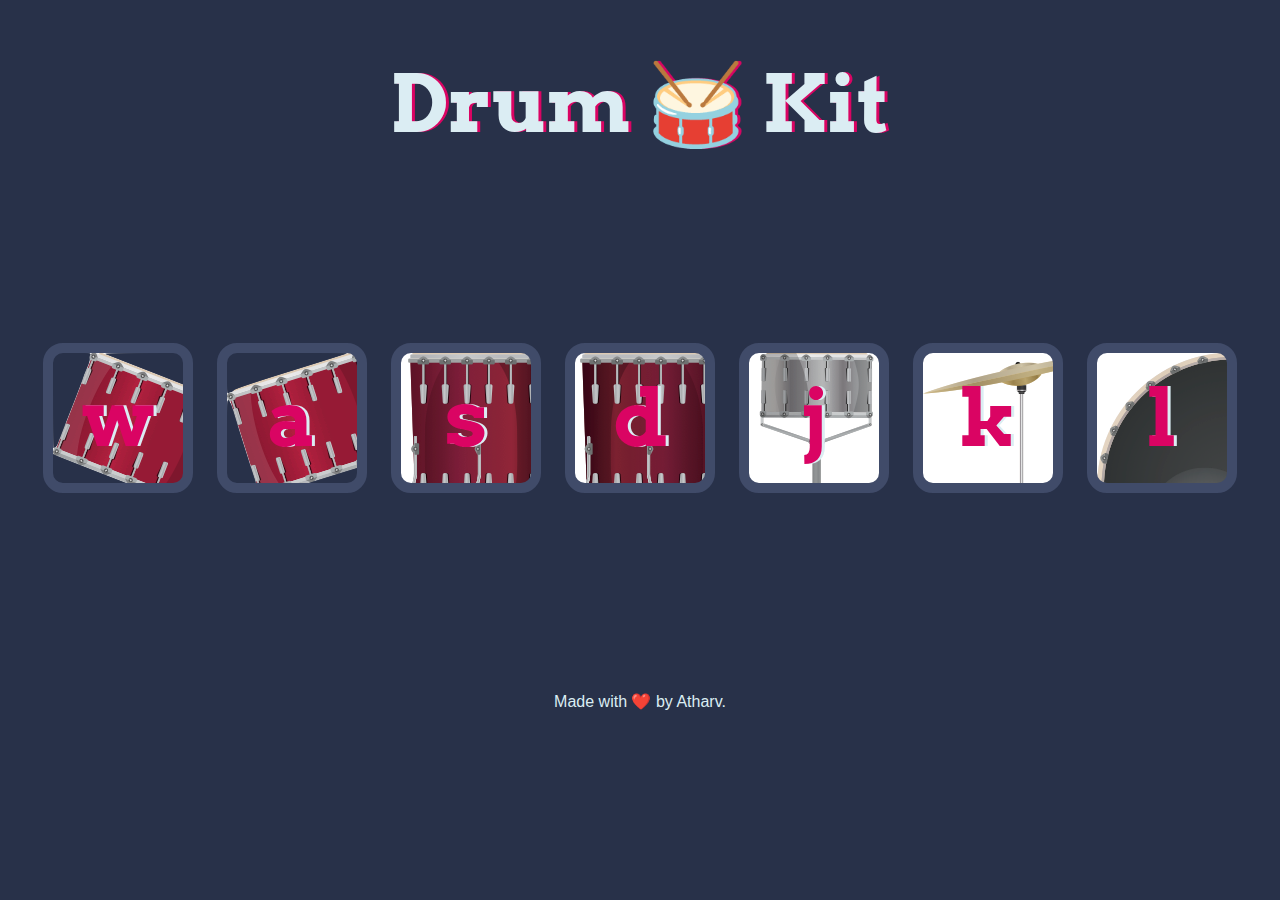
<file: index.html>
<!DOCTYPE html>
<html lang="en" dir="ltr">

<head>
  <meta charset="utf-8">
  <title>Drum Kit</title>
  <link rel="stylesheet" href="style.css">
  <link href="https://fonts.googleapis.com/css?family=Arvo" rel="stylesheet">
</head>

<body>

  <h1 id="title">Drum 🥁 Kit</h1>
  <div class="set">
    <button class="w drum">w</button>
    <button class="a drum">a</button>
    <button class="s drum">s</button>
    <button class="d drum">d</button>
    <button class="j drum">j</button>
    <button class="k drum">k</button>
    <button class="l drum">l</button>
  </div>


  <footer>
    Made with ❤️ by Atharv.
  </footer>

  <script src="script.js"></script>
</body>

</html>
</file>
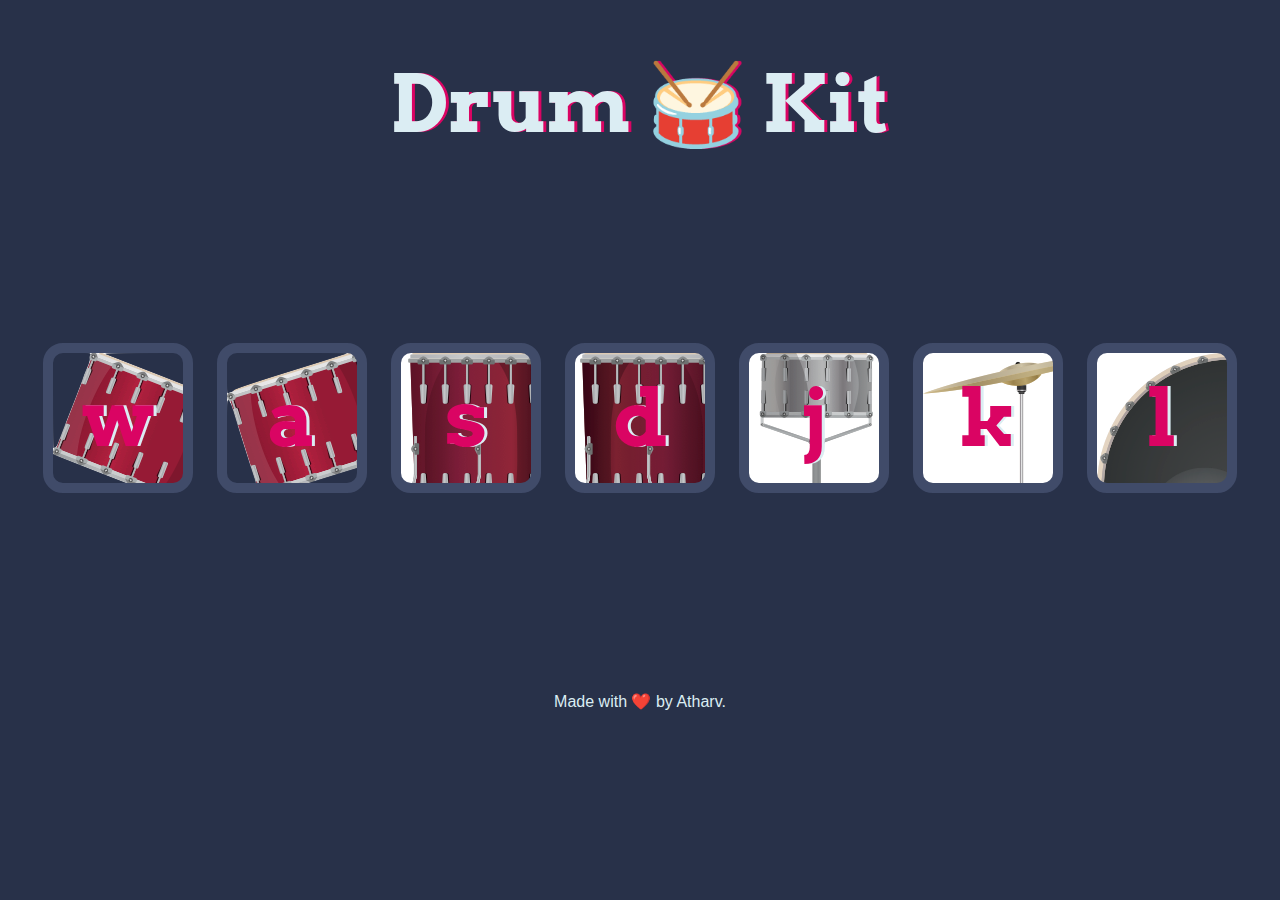
<file: drum.html>
<!DOCTYPE html>
<html lang="en" dir="ltr">

<head>
  <meta charset="utf-8">
  <title>Drum Kit</title>
  <link rel="stylesheet" href="drum.css">
  <link href="https://fonts.googleapis.com/css?family=Arvo" rel="stylesheet">
</head>

<body>

  <h1 id="title">Drum 🥁 Kit</h1>
  <div class="set">
    <button class="w drum">w</button>
    <button class="a drum">a</button>
    <button class="s drum">s</button>
    <button class="d drum">d</button>
    <button class="j drum">j</button>
    <button class="k drum">k</button>
    <button class="l drum">l</button>
  </div>


  <footer>
    Made with ❤️ by Atharv.
  </footer>

  <script src="drum.js"></script>
</body>

</html>
</file>
<file: style.css>
body {
    text-align: center;
    background-color: #283149;
}

h1 {
    font-size: 5rem;
    color: #DBEDF3;
    font-family: "Arvo", cursive;
    text-shadow: 3px 0 #DA0463;
  
}
  
footer {
    color: #DBEDF3;
    font-family: sans-serif;
}

.set{
    padding: 10% 0;
}

.drum {
    font-size: 5rem;
    width: 150px;
    height: 150px;
    margin: 10px;
    border-radius: 20px;
    border: solid 10px #404B69;
    font-family: 'Arvo', cursive;
    text-shadow: 3px 0 #DBEDF3;
    font-weight: 900;
    color: #DA0463;
    cursor: pointer;
    background-color: white;
}

.w {
    background : url(images/tom1.png);
}

.a {
    background : url(images/tom2.png);
}

.s {
    background : url(images/tom3.png);
}

.d {
    background : url(images/tom4.png);
}

.j {
    background: url(images/snare.png);
}

.k {
    background : url(images/crash.png);
}

.l {
    background : url(images/kick.png);
}

footer {
    margin-top: 5%;
}
</file>
<file: drum.css>
body {
    text-align: center;
    background-color: #283149;
}

h1 {
    font-size: 5rem;
    color: #DBEDF3;
    font-family: "Arvo", cursive;
    text-shadow: 3px 0 #DA0463;
  
}
  
footer {
    color: #DBEDF3;
    font-family: sans-serif;
}

.set{
    padding: 10% 0;
}

.drum {
    font-size: 5rem;
    width: 150px;
    height: 150px;
    margin: 10px;
    border-radius: 20px;
    border: solid 10px #404B69;
    font-family: 'Arvo', cursive;
    text-shadow: 3px 0 #DBEDF3;
    font-weight: 900;
    color: #DA0463;
    cursor: pointer;
    background-color: white;
}

.w {
    background : url(images/tom1.png);
}

.a {
    background : url(images/tom2.png);
}

.s {
    background : url(images/tom3.png);
}

.d {
    background : url(images/tom4.png);
}

.j {
    background: url(images/snare.png);
}

.k {
    background : url(images/crash.png);
}

.l {
    background : url(images/kick.png);
}

footer {
    margin-top: 5%;
}
</file>
